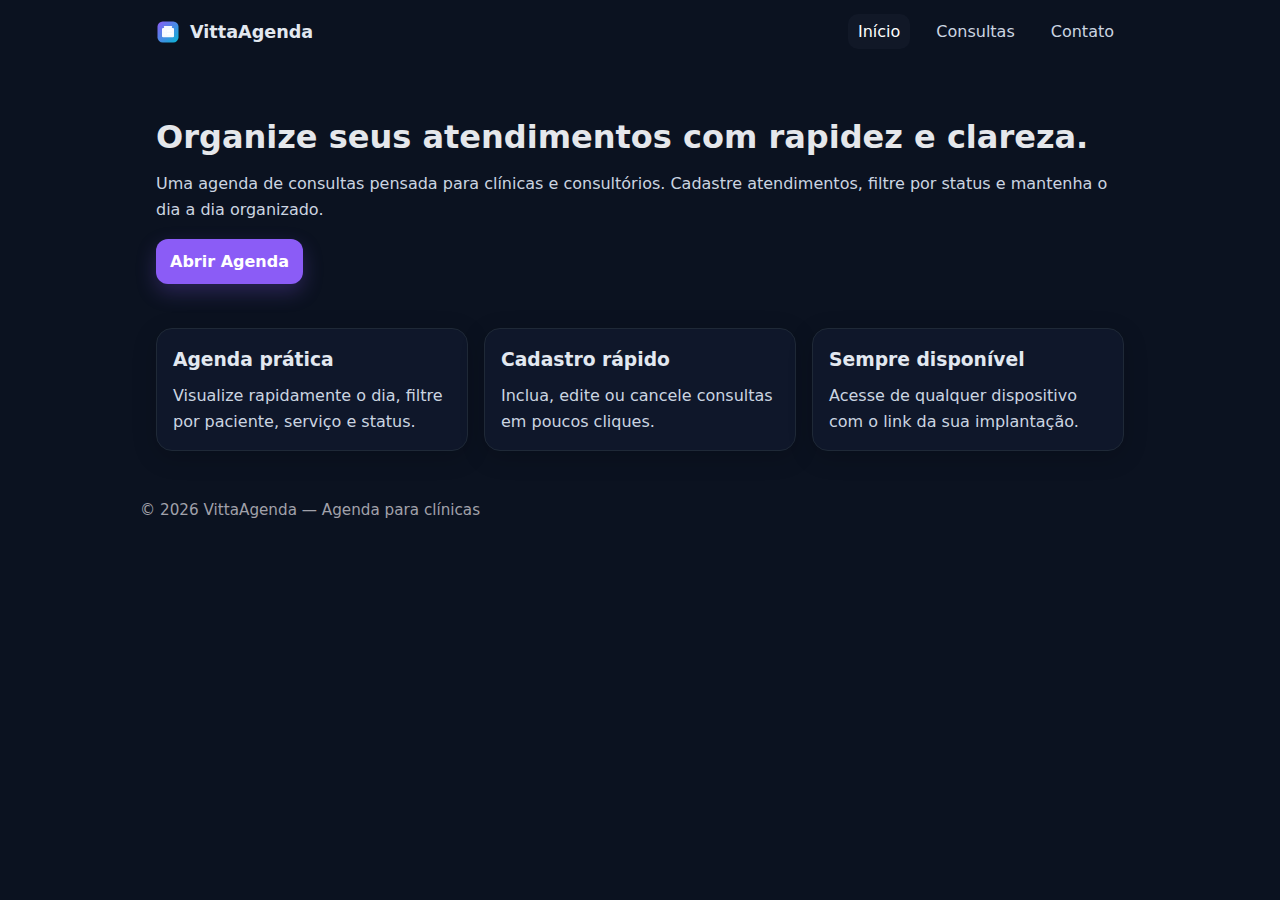
<file: index.html>
<!DOCTYPE html>
<html lang="pt-br">
<head>
  <meta charset="UTF-8" />
  <meta name="viewport" content="width=device-width, initial-scale=1.0" />
  <title>VittaAgenda — Início</title>
  <link rel="stylesheet" href="assets/style.css" />
  <link rel="icon" href="assets/favicon.svg" />
</head>
<body>
  <header class="container">
    <nav class="navbar">
      <a class="brand" href="index.html">
        <img src="assets/logo.svg" alt="VittaAgenda" class="logo" />
        <span>VittaAgenda</span>
      </a>
      <input id="menu-toggle" type="checkbox" />
      <label class="hamburger" for="menu-toggle">☰</label>
      <ul class="nav-links">
        <li><a href="index.html" class="active">Início</a></li>
        <li><a href="consultas.html">Consultas</a></li>
        <li><a href="contato.html">Contato</a></li>
      </ul>
    </nav>
  </header>

  <main class="container">
    <section class="hero">
      <h1>Organize seus atendimentos com rapidez e clareza.</h1>
      <p>Uma agenda de consultas pensada para clínicas e consultórios. Cadastre atendimentos, filtre por status e mantenha o dia a dia organizado.</p>
      <a class="btn" href="consultas.html">Abrir Agenda</a>
    </section>

    <section class="cards">
      <article class="card">
        <h3>Agenda prática</h3>
        <p>Visualize rapidamente o dia, filtre por paciente, serviço e status.</p>
      </article>
      <article class="card">
        <h3>Cadastro rápido</h3>
        <p>Inclua, edite ou cancele consultas em poucos cliques.</p>
      </article>
      <article class="card">
        <h3>Sempre disponível</h3>
        <p>Acesse de qualquer dispositivo com o link da sua implantação.</p>
      </article>
    </section>
  </main>

  <footer class="container footer">
    <p>© <span id="year"></span> VittaAgenda — Agenda para clínicas</p>
  </footer>

  <script src="assets/app.js"></script>
</body>
</html>
</file>
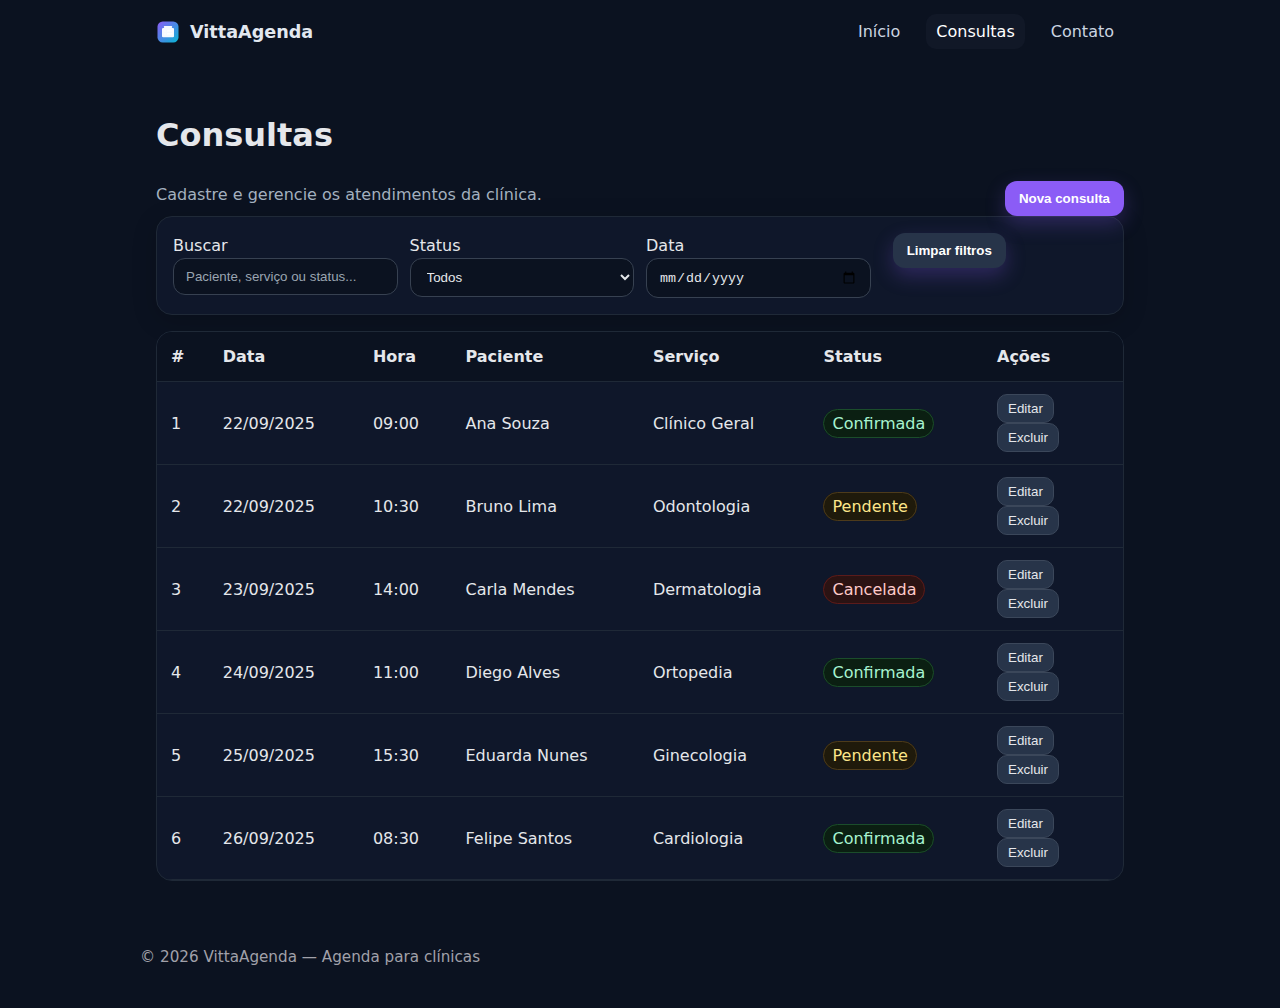
<file: consultas.html>
<!DOCTYPE html>
<html lang="pt-br">
<head>
  <meta charset="UTF-8" />
  <meta name="viewport" content="width=device-width, initial-scale=1.0" />
  <title>VittaAgenda — Consultas</title>
  <link rel="stylesheet" href="assets/style.css" />
  <link rel="icon" href="assets/favicon.svg" />
</head>
<body>
  <header class="container">
    <nav class="navbar">
      <a class="brand" href="index.html">
        <img src="assets/logo.svg" alt="VittaAgenda" class="logo" />
        <span>VittaAgenda</span>
      </a>
      <input id="menu-toggle" type="checkbox" />
      <label class="hamburger" for="menu-toggle">☰</label>
      <ul class="nav-links">
        <li><a href="index.html">Início</a></li>
        <li><a href="consultas.html" class="active">Consultas</a></li>
        <li><a href="contato.html">Contato</a></li>
      </ul>
    </nav>
  </header>

  <main class="container">
    <section class="toolbar">
      <div>
        <h1>Consultas</h1>
        <p class="muted">Cadastre e gerencie os atendimentos da clínica.</p>
      </div>
      <div class="toolbar-actions">
        <button class="btn" id="btnAdd">Nova consulta</button>
      </div>
    </section>

    <section class="filters card">
      <div class="grid">
        <label>Buscar
          <input id="search" type="search" placeholder="Paciente, serviço ou status..." />
        </label>
        <label>Status
          <select id="status">
            <option value="">Todos</option>
            <option value="Confirmada">Confirmada</option>
            <option value="Pendente">Pendente</option>
            <option value="Cancelada">Cancelada</option>
          </select>
        </label>
        <label>Data
          <input id="date" type="date" />
        </label>
        <label>&nbsp;
          <button class="btn secondary" id="btnClear" type="button">Limpar filtros</button>
        </label>
      </div>
    </section>

    <section class="table-wrap">
      <table>
        <thead>
          <tr>
            <th>#</th>
            <th>Data</th>
            <th>Hora</th>
            <th>Paciente</th>
            <th>Serviço</th>
            <th>Status</th>
            <th style="width:140px">Ações</th>
          </tr>
        </thead>
        <tbody id="tbody"></tbody>
      </table>
      <p id="empty" class="muted" hidden>Nenhum resultado encontrado.</p>
    </section>
  </main>

  <footer class="container footer">
    <p>© <span id="year"></span> VittaAgenda — Agenda para clínicas</p>
  </footer>

  <div id="modal" class="modal" hidden>
    <div class="modal-card">
      <div class="modal-header">
        <h3 id="modalTitle">Nova consulta</h3>
        <button class="icon" id="modalClose" aria-label="Fechar">✕</button>
      </div>
      <form id="formConsulta" class="grid">
        <input type="hidden" id="id" />
        <label>Data
          <input type="date" id="data" required />
        </label>
        <label>Hora
          <input type="time" id="hora" required />
        </label>
        <label>Paciente
          <input type="text" id="paciente" placeholder="Nome do paciente" required />
        </label>
        <label>Serviço
          <input type="text" id="servico" placeholder="Ex.: Clínica Geral" required />
        </label>
        <label>Status
          <select id="statusInput" required>
            <option>Confirmada</option>
            <option>Pendente</option>
            <option>Cancelada</option>
          </select>
        </label>
        <div class="form-actions">
          <button class="btn secondary" type="button" id="btnCancel">Cancelar</button>
          <button class="btn" type="submit" id="btnSave">Salvar</button>
        </div>
      </form>
    </div>
  </div>

  <script src="assets/app.js"></script>
</body>
</html>
</file>
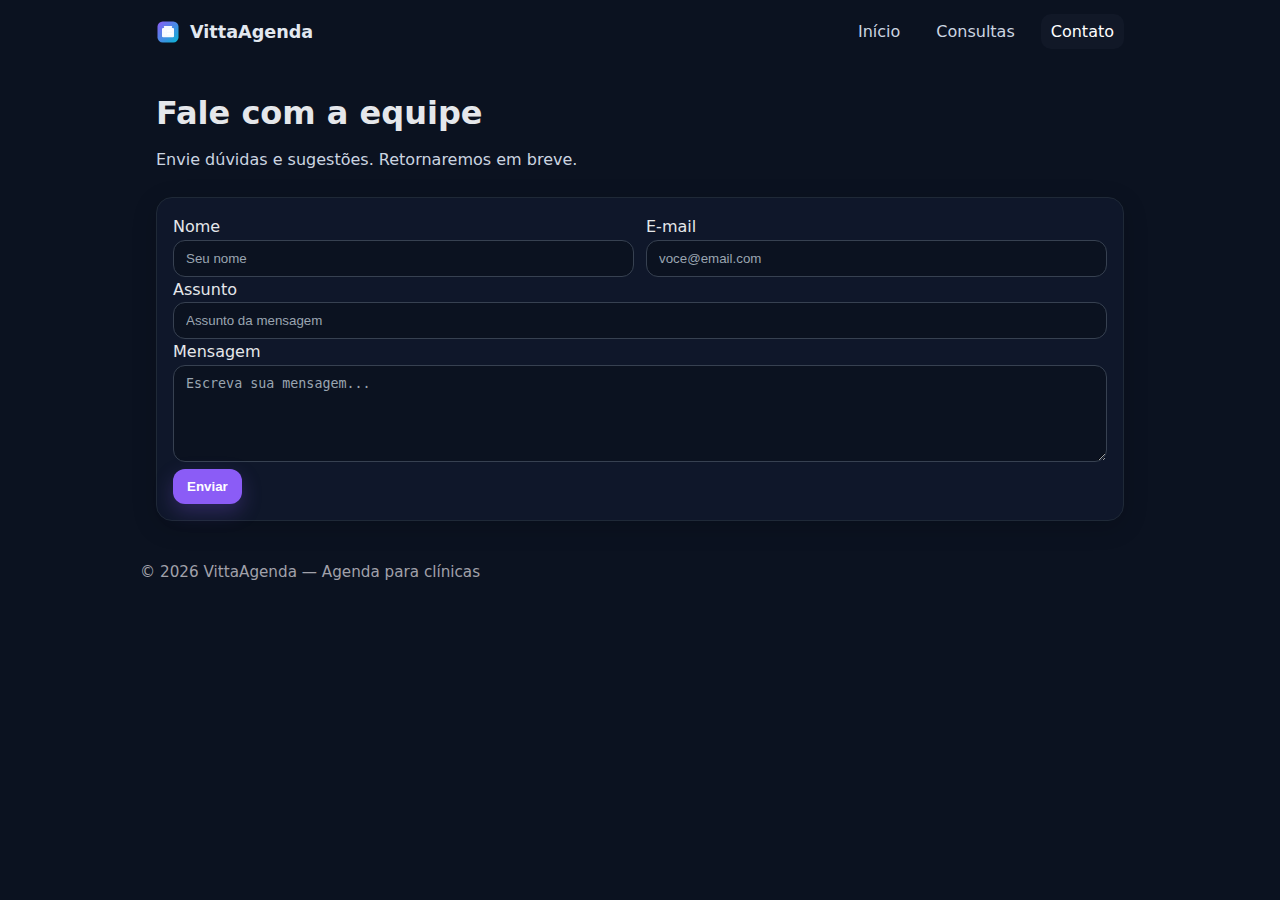
<file: contato.html>
<!DOCTYPE html>
<html lang="pt-br">
<head>
  <meta charset="UTF-8" />
  <meta name="viewport" content="width=device-width, initial-scale=1.0" />
  <title>VittaAgenda — Contato</title>
  <link rel="stylesheet" href="assets/style.css" />
  <link rel="icon" href="assets/favicon.svg" />
</head>
<body>
  <header class="container">
    <nav class="navbar">
      <a class="brand" href="index.html">
        <img src="assets/logo.svg" alt="VittaAgenda" class="logo" />
        <span>VittaAgenda</span>
      </a>
      <input id="menu-toggle" type="checkbox" />
      <label class="hamburger" for="menu-toggle">☰</label>
      <ul class="nav-links">
        <li><a href="index.html">Início</a></li>
        <li><a href="consultas.html">Consultas</a></li>
        <li><a href="contato.html" class="active">Contato</a></li>
      </ul>
    </nav>
  </header>

  <main class="container">
    <section class="hero small">
      <h1>Fale com a equipe</h1>
      <p>Envie dúvidas e sugestões. Retornaremos em breve.</p>
    </section>

    <section class="form-card card">
      <form id="formContato">
        <div class="grid">
          <label>Nome
            <input name="nome" type="text" required placeholder="Seu nome" />
          </label>
          <label>E-mail
            <input name="email" type="email" required placeholder="voce@email.com" />
          </label>
        </div>
        <label>Assunto
          <input name="assunto" type="text" required placeholder="Assunto da mensagem" />
        </label>
        <label>Mensagem
          <textarea name="mensagem" rows="5" required placeholder="Escreva sua mensagem..."></textarea>
        </label>
        <button class="btn" type="submit">Enviar</button>
      </form>
      <p id="contatoOk" class="success" hidden>Mensagem enviada! Em breve entraremos em contato.</p>
    </section>
  </main>

  <footer class="container footer">
    <p>© <span id="year"></span> VittaAgenda — Agenda para clínicas</p>
  </footer>

  <script src="assets/app.js"></script>
  <script>
    document.getElementById('formContato').addEventListener('submit', (e) => {
      e.preventDefault();
      e.target.reset();
      document.getElementById('contatoOk').hidden = false;
      setTimeout(() => document.getElementById('contatoOk').hidden = true, 4000);
    });
  </script>
</body>
</html>
</file>
<file: assets/style.css>
*{box-sizing:border-box}html{scroll-behavior:smooth}body{margin:0;font-family:Inter,system-ui,-apple-system,Segoe UI,Roboto,Arial,Helvetica,sans-serif;line-height:1.6;color:#e5e7eb;background:#0b1220}
.container{max-width:1000px;margin:0 auto;padding:0 16px}
.navbar{display:flex;align-items:center;justify-content:space-between;padding:18px 0}
.brand{display:flex;gap:10px;align-items:center;font-weight:800;font-size:1.1rem;color:#e2e8f0;text-decoration:none}
.logo{width:24px;height:24px}
.nav-links{display:flex;gap:16px;list-style:none;margin:0;padding:0}
.nav-links a{color:#cbd5e1;text-decoration:none;padding:8px 10px;border-radius:10px}
.nav-links a.active,.nav-links a:hover{background:#111827;color:#fff}
.hamburger{display:none;font-size:1.5rem;color:#e2e8f0;cursor:pointer}
#menu-toggle{display:none}
@media(max-width:720px){.nav-links{position:absolute;top:64px;right:16px;background:#0f172a;border:1px solid #1f2937;border-radius:12px;flex-direction:column;width:220px;padding:12px;display:none}
#menu-toggle:checked + .hamburger + .nav-links{display:flex}
.hamburger{display:block}} 

.hero{padding:48px 0 20px}
.hero h1{font-size:2rem;color:#e5e7eb;margin:0 0 8px}
.hero p{color:#cbd5e1;margin:0 0 16px}
.hero .btn{display:inline-block}
.hero.small{padding:24px 0 8px}

.cards{display:grid;grid-template-columns:repeat(3,1fr);gap:16px;margin:24px 0 8px}
@media(max-width:840px){.cards{grid-template-columns:1fr}}
.card{background:#0f172a;border:1px solid #1f2937;border-radius:16px;padding:16px;box-shadow:0 6px 24px rgba(0,0,0,.18)}
.card h3{margin:0 0 8px;color:#e2e8f0}
.card p{margin:0;color:#cbd5e1}

.btn{background:#8b5cf6;border:none;color:#fff;padding:10px 14px;border-radius:12px;cursor:pointer;text-decoration:none;font-weight:600;box-shadow:0 8px 20px rgba(139,92,246,.25)}
.btn:hover{filter:brightness(1.05)}
.btn.secondary{background:#273449}

.toolbar{display:flex;align-items:end;justify-content:space-between;gap:16px;padding-top:24px}
.toolbar-actions{display:flex;gap:8px}
.filters .grid{grid-template-columns:repeat(4,1fr)}
@media(max-width:900px){.filters .grid{grid-template-columns:1fr 1fr}}
@media(max-width:560px){.filters .grid{grid-template-columns:1fr}}

input[type="search"],input[type="text"],input[type="email"],input[type="date"],input[type="time"],select,textarea{width:100%;padding:10px 12px;border-radius:12px;border:1px solid #374151;background:#0b1220;color:#e5e7eb;outline:none}
input::placeholder,textarea::placeholder{color:#9aa5b1}

.table-wrap{margin:16px 0 24px;background:#0f172a;border:1px solid #1f2937;border-radius:16px;overflow:hidden}
table{width:100%;border-collapse:collapse}
th,td{padding:12px 14px;text-align:left;border-bottom:1px solid #1f2937}
th{background:#0b1220;color:#e5e7eb;font-weight:700}
td{color:#e5e7eb}
tr:hover td{background:#0b1322}
.muted{color:#a3b0bf;margin:8px 0}
.success{color:#34d399;margin-top:12px}

.grid{display:grid;grid-template-columns:1fr 1fr;gap:12px}
@media(max-width:720px){.grid{grid-template-columns:1fr}}

.footer{padding:24px 0;color:#a1a1aa;font-size:.95rem}

.badge{padding:4px 8px;border-radius:999px;border:1px solid #273449}
.badge.confirmada{background:#0b1f12;border-color:#1b4d2b;color:#a7f3d0}
.badge.pendente{background:#1f1a0b;border-color:#4d3b1b;color:#fde68a}
.badge.cancelada{background:#2b1313;border-color:#5b1b1b;color:#fecaca}

.modal{position:fixed;inset:0;display:grid;place-items:center;background:rgba(0,0,0,.5);backdrop-filter:blur(2px)}
.modal[hidden]{display:none}
.modal-card{width:min(680px,92vw);background:#0f172a;border:1px solid #1f2937;border-radius:16px;padding:16px;box-shadow:0 20px 60px rgba(0,0,0,.45)}
.modal-header{display:flex;align-items:center;justify-content:space-between;margin-bottom:8px}
.modal-header h3{margin:0;color:#e4e6eb}
.icon{background:#273449;border:1px solid #3b475a;border-radius:10px;color:#e5e7eb;cursor:pointer;padding:6px 10px}
.form-actions{display:flex;gap:8px;justify-content:flex-end;margin-top:8px}
</file>
